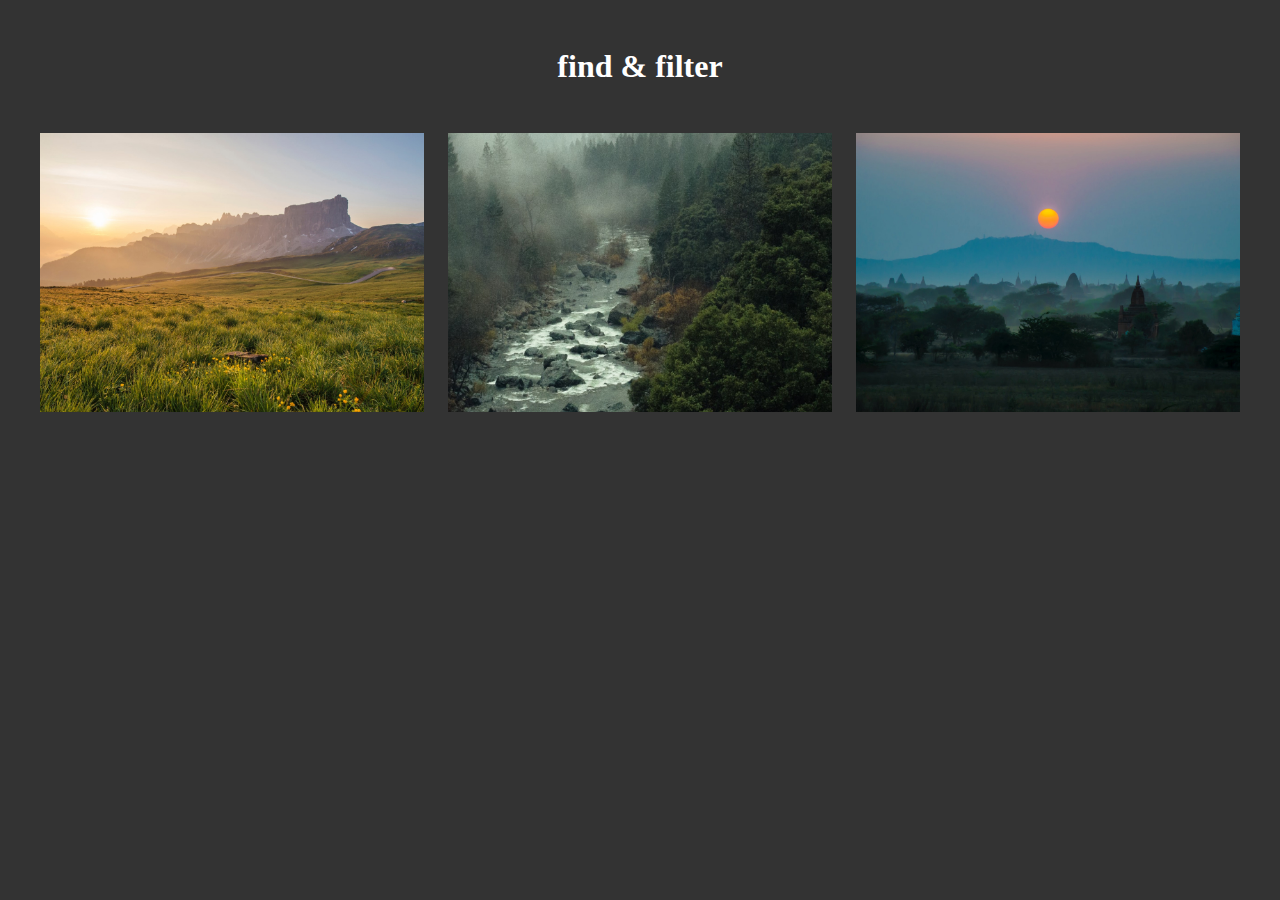
<file: 03_find_filter/index.html>
<!DOCTYPE html>
<html lang="en">
  <head>
    <meta charset="UTF-8" />
    <meta http-equiv="X-UA-Compatible" content="IE=edge" />
    <meta name="viewport" content="width=device-width, initial-scale=1.0" />
    <title>Document</title>
  </head>
  <body></body>
</html>
<!DOCTYPE html>
<html lang="en">
  <head>
    <meta charset="UTF-8" />
    <meta http-equiv="X-UA-Compatible" content="IE=edge" />
    <meta name="viewport" content="width=device-width, initial-scale=1.0" />
    <title>jQuery | find & filter</title>
    <link rel="stylesheet" href="./style.css" />
    <script src="../lib/jquery-3.6.0.js"></script>
  </head>
  <body>
    <div class="container">
      <h1>find & filter</h1>

      <ul class="cards">
        <li>
          <img src="../images/group_01.jpg" alt="" />
          <p>This title is 01</p>
        </li>
        <li>
          <img src="../images/group_02.jpg" alt="" />
          <p>This title is 02</p>
        </li>
        <li>
          <img src="../images/group_03.jpg" alt="" />
          <p>This title is 03</p>
        </li>
      </ul>
    </div>

    <script>
      var item = $('.cards li')
      var time = 300

      item
        .eq(0)
        .mouseenter(function () {
          $(this).find('p').stop().animate({ opacity: 1, bottom: 0 }, time)
          $(this).addClass('active')
        })
        .mouseleave(function () {
          $(this).find('p').stop().animate({ opacity: 0, bottom: -60 }, time)
          $(this).removeClass('active')
        })

      item
        .eq(1)
        .mouseenter(function () {
          $(this).find('p').stop().animate({ opacity: 1 }, time)
          $(this).addClass('active')
        })
        .mouseleave(function () {
          $(this).find('p').stop().animate({ opacity: 0 }, time)
          $(this).removeClass('active')
        })

      item
        .eq(2)
        .mouseenter(function () {
          $(this).find('p').stop().animate({ opacity: 1, left: 0 }, time)
          $(this).addClass('active')
        })
        .mouseleave(function () {
          $(this).find('p').stop().animate({ opacity: 0, left: '-100%' }, time)
          $(this).removeClass('active')
        })
    </script>
  </body>
</html>
</file>
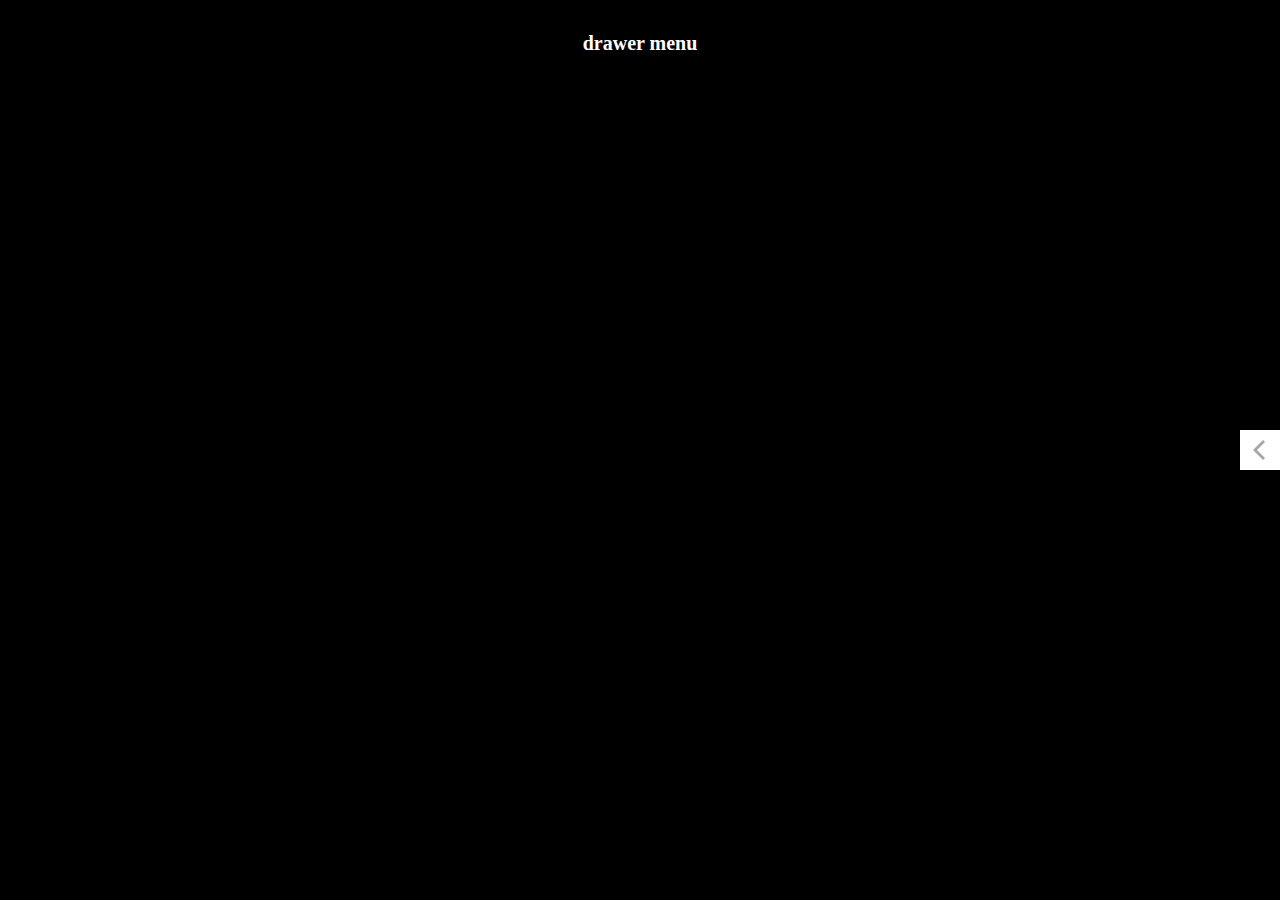
<file: 06_aside_menu/index.html>
<!DOCTYPE html>
<html lang="en">
<head>
    <meta charset="UTF-8">
    <meta http-equiv="X-UA-Compatible" content="IE=edge">
    <meta name="viewport" content="width=device-width, initial-scale=1.0">
    <title>jquery | drawer menu</title>
    <link rel="stylesheet" href="./style.css" />
    <script src="../lib/jquery-3.6.0.js"></script>
</head>
<body>
    <div class="container">
        <h1>drawer menu</h1>

        <div class="side">
            <div class="banner"></div>
            <ul>
                <li>Html</li>
                <li>Css</li>
                <li>Javascript</li>
                <li>Jquery</li>
                <li>GitHub</li>
            </ul>
            <div class="banner"></div>
            <div class="banner"></div>
            <div class="banner"></div>

            <div class="btn">
                <img src="../images/open.png" alt="">
            </div>
        </div>
    </div>
    
    <script>
        var btn = $('.btn')
        var side = $('.side')

        $('.btn').click(function(){
            //...
            $('.side').toggleClass('active')

            if($('.side').hasClass('active')) {
                //...
                $(this).find('img').attr('src', '../images/close.png')
            } else {
                $(this).find('img').attr('src', '../images/open.png')
                //...
            }
        })
    </script>

</body>
</html>
</file>
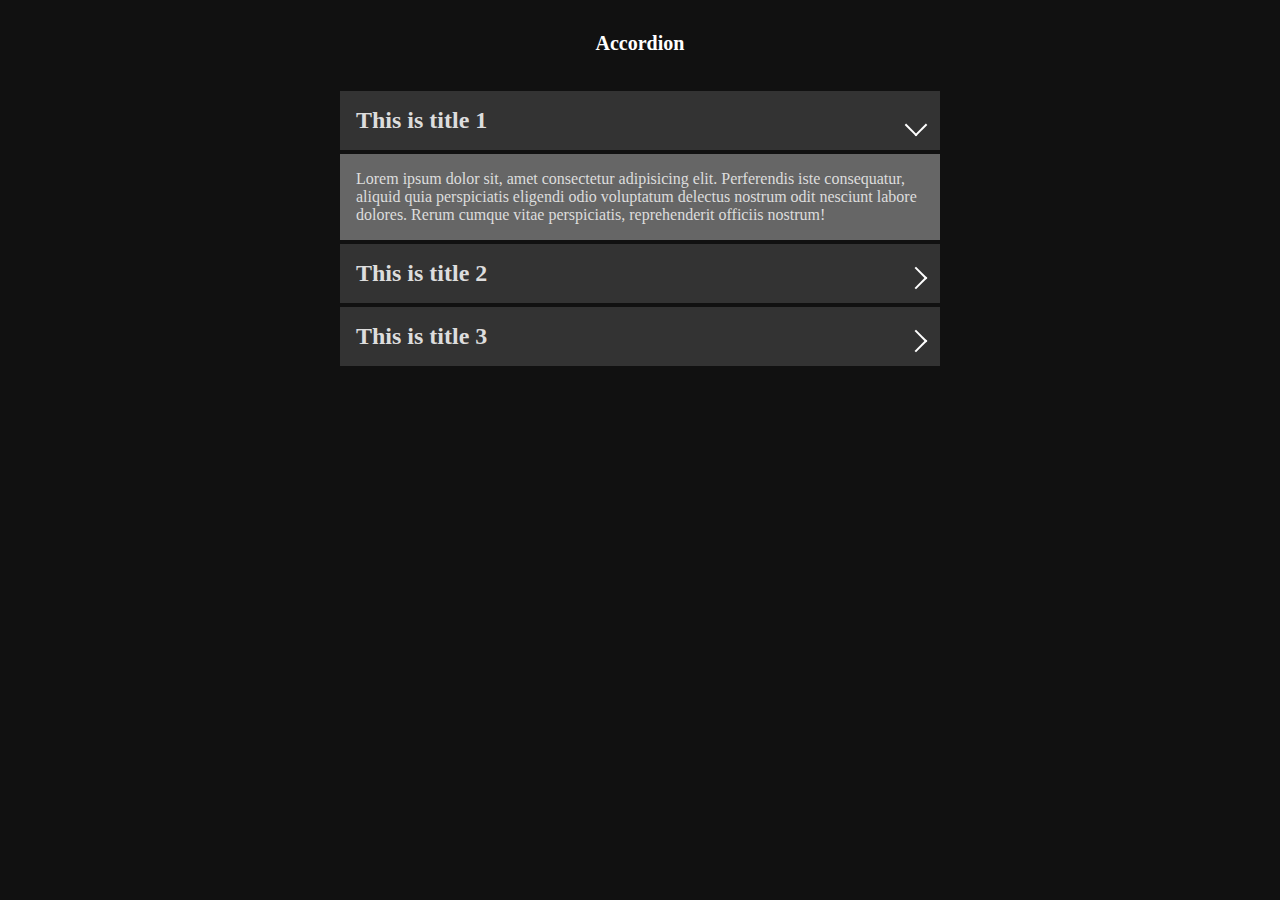
<file: 07_accordion/index.html>
<!DOCTYPE html>
<html lang="en">
<head>
    <meta charset="UTF-8">
    <meta http-equiv="X-UA-Compatible" content="IE=edge">
    <meta name="viewport" content="width=device-width, initial-scale=1.0">
    <title>jquery |accordion</title>
    <link rel="stylesheet" href="./style.css" />
    <script src="../lib/jquery-3.6.0.js"></script>
</head>
<body>
    <div class="cintainer">
        <h1>Accordion</h1>

        <div class="accordion">
            <h2>This is title 1</h2>
            <p class="content">
                Lorem ipsum dolor sit, amet consectetur adipisicing elit. Perferendis iste consequatur, aliquid quia perspiciatis eligendi odio voluptatum delectus nostrum odit nesciunt labore dolores. Rerum cumque vitae perspiciatis, reprehenderit officiis nostrum!
            </p>

            <h2>This is title 2</h2>
            <p class="content">
                Lorem ipsum dolor sit, amet consectetur adipisicing elit. Perferendis iste consequatur, aliquid quia perspiciatis eligendi odio voluptatum delectus nostrum odit nesciunt labore dolores. Rerum cumque vitae perspiciatis, reprehenderit officiis nostrum!
            </p>

            <h2>This is title 3</h2>
            <p class="content">
                Lorem ipsum dolor sit, amet consectetur adipisicing elit. Perferendis iste consequatur, aliquid quia perspiciatis eligendi odio voluptatum delectus nostrum odit nesciunt labore dolores. Rerum cumque vitae perspiciatis, reprehenderit officiis nostrum!
            </p>
        </div>
    </div>

    <script>
        // var title = $('.accordion h2')
        // var content = $('.content')

        // title.eq(0).addClass('active')
        // content.hide().eq(0).show()

        // title.click(function () {
        //     $(this).toggleClass('active')
        //     $(this).next().slideToggle()
        // })


        var title = $('.accordion h2')
        title.eq(0).addClass('active').next().slideDown()

        title.click(function(){
            var content = $(this).next()

            $(this).parent('.accordion').find('p').not(content).slideUp()
            content.slideToggle()

            if($(this).hasClass('active')) {
                $(this).removeClass('active')
            } else {
                $(this).parent('.accordion').find('h2').removeClass('active')
                $(this).addClass('active')
            }
        })
    </script>
</body>
</html>
</file>
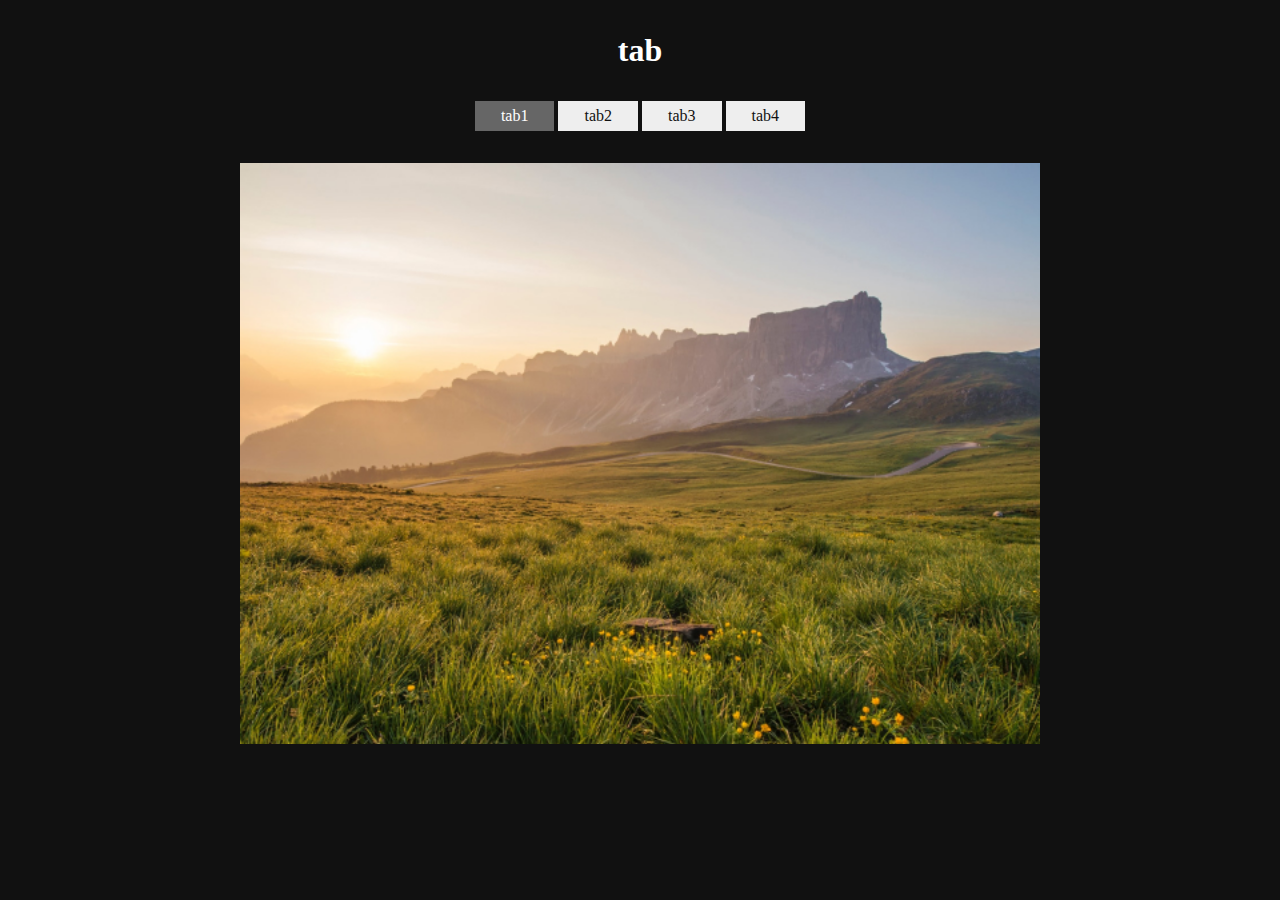
<file: 08_tab/index.html>
<!DOCTYPE html>
<html lang="en">
  <head>
    <meta charset="UTF-8" />
    <meta http-equiv="X-UA-Compatible" content="IE=edge" />
    <meta name="viewport" content="width=device-width, initial-scale=1.0" />
    <title>jquery | tab</title>
    <link rel="stylesheet" href="./style.css" />
    <!-- jq부터하고 js(순서) -->
    <script src="../lib/jquery-3.6.0.js"></script>
    <!-- <script src="./app.js"></script> -->
  </head>
  <body>
    <div class="container">
      <h1>tab</h1>

      <ul class="tab">
        <li><a href="#">tab1</a></li>
        <li><a href="#">tab2</a></li>
        <li><a href="#">tab3</a></li>
        <li><a href="#">tab4</a></li>
      </ul>

      <div class="content">
        <img src="../images/group_01.jpg" alt="" />
      </div>
      <div class="content">
        <img src="../images/group_02.jpg" alt="" />
      </div>
      <div class="content">
        <img src="../images/group_03.jpg" alt="" />
      </div>
      <div class="content">
        <img src="../images/group_04.jpg" alt="" />
      </div>
    </div>

   <script>
    var btns = $(".tab li")
    var content = $(".content")

    btns.eq(0).find("a").addClass("active")
    content.hide().eq(0).show()

    btns.click(function () {
      btns.find("a").removeClass("active")
      $(this).find("a").addClass("active")

      content.hide()

      var num = $(this).index()
      content.eq(num).fadeIn()
    })

    </script>
  </body>
</html>
</file>
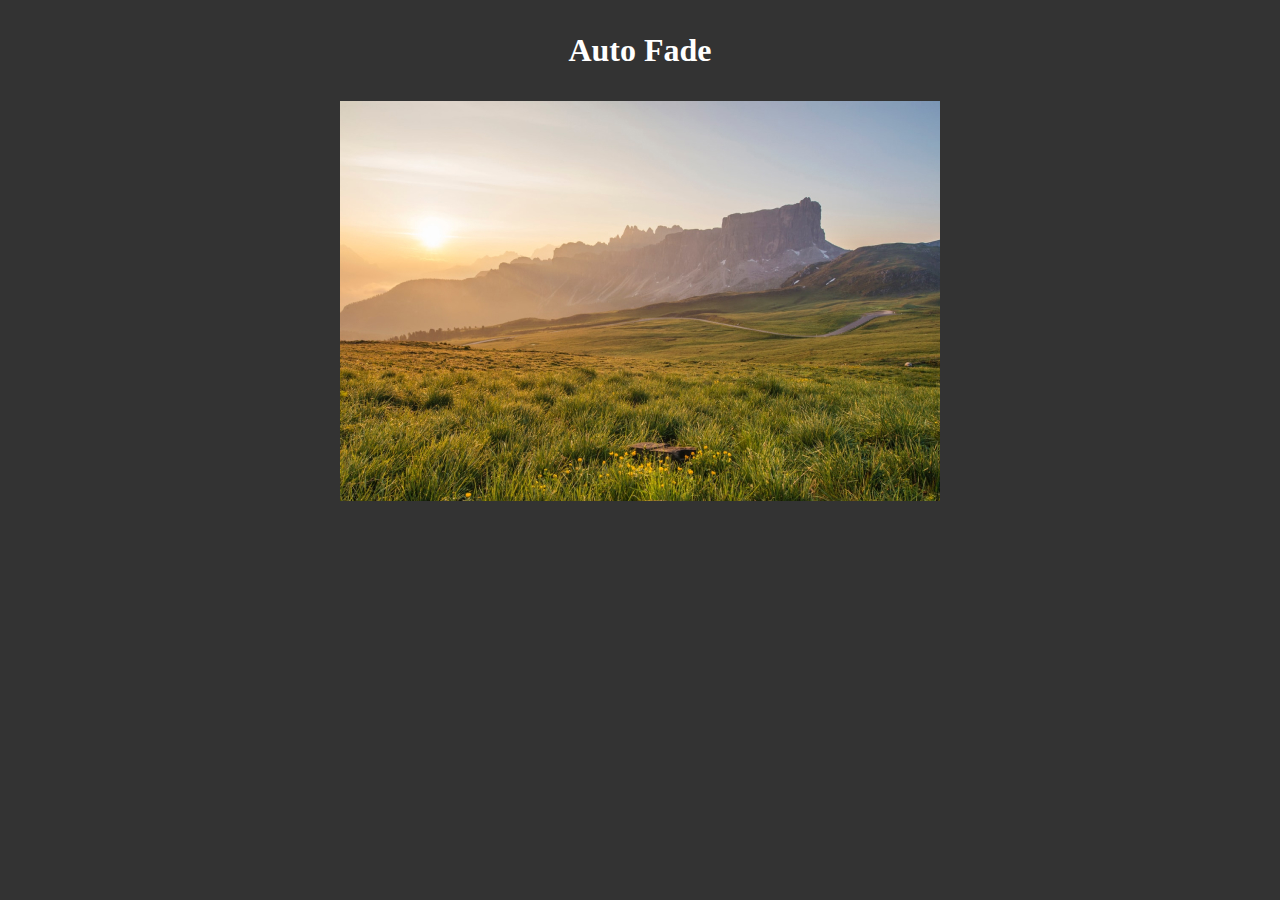
<file: 09_auto_fade/index.html>
<!DOCTYPE html>
<html lang="en">
<head>
    <meta charset="UTF-8">
    <meta http-equiv="X-UA-Compatible" content="IE=edge">
    <meta name="viewport" content="width=device-width, initial-scale=1.0">
    <title>jauery | auto fade</title>
    <link rel="stylesheet" href="./style.css" />
    <script src="../lib/jquery-3.6.0.js"></script>
</head>
<body>
    <div class="container">
        <h1 class="title">Auto Fade</h1>

        <div class="slider">
            <ul class="slides">
                <li class="slide"><img src="../images/group_01.jpg" alt="01"></li>
                <li class="slide"><img src="../images/group_02.jpg" alt="02"></li>
                <li class="slide"><img src="../images/group_03.jpg" alt="03"></li>
                <li class="slide"><img src="../images/group_04.jpg" alt="04"></li>
            </ul>
        </div>
    </div>

    <script>

        var slides = $(".slide")
        var currentIndex = 0
        var interval = 3000
        var timer

        $(slides[currentIndex]).fadeIn()

        function fadeStart() {
            timer = setInterval(function() {
                var nextIndex = (currentIndex + 1) % slides.length

                $(slides[currentIndex]).fadeOut()
                $(slides[nextIndex]).fadeIn()
                currentIndex = nextIndex
            }, interval)
        }

        function fadeStop() {
            clearInterval(timer)
        }

        slides.on("mouseover", fadeStop).on("mouseleave", fadeStart)

        fadeStart()



        // var interval = 500
        // var timer
        // var title = $(".title")

        // function sayHello() {
        //     console.log("안녕")
        // }

        // timer = setInterval(sayHello, interval)

        // title.click(function() {
        //     clearInterval(timer)
        // })


    </script>
</body>
</html>
</file>
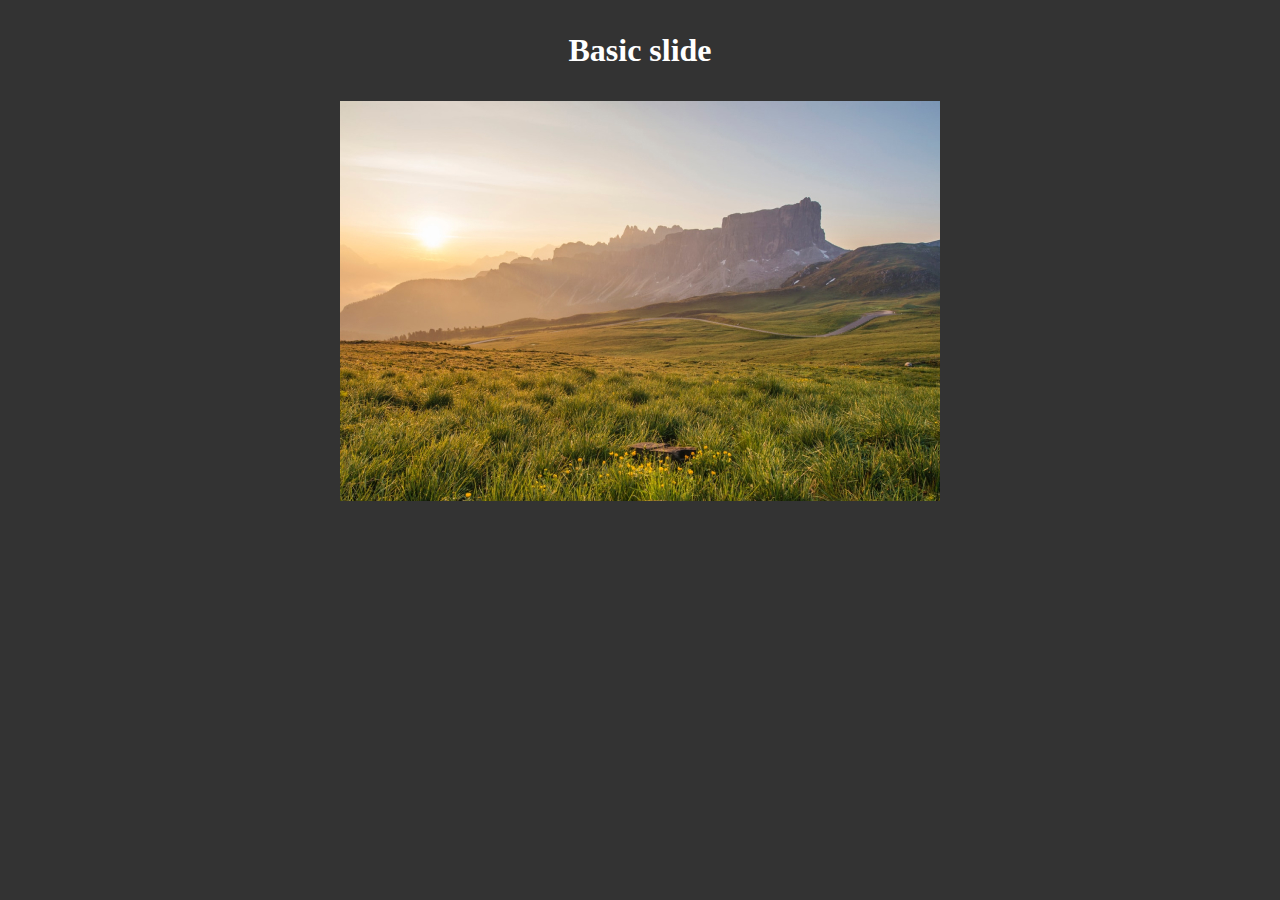
<file: 10_basic_slide/index.html>
<!DOCTYPE html>
<html lang="en">
  <head>
    <meta charset="UTF-8" />
    <meta http-equiv="X-UA-Compatible" content="IE=edge" />
    <meta name="viewport" content="width=device-width, initial-scale=1.0" />
    <title>jauery | basic slide</title>
    <link rel="stylesheet" href="./style.css" />
    <script src="../lib/jquery-3.6.0.js"></script>
  </head>
  <body>
    <div class="container">
      <h1 class="title">Basic slide</h1>

      <div class="slider">
        <ul class="slides">
          <li class="slide"><img src="../images/group_01.jpg" alt="01" /></li>
          <li class="slide"><img src="../images/group_02.jpg" alt="02" /></li>
          <li class="slide"><img src="../images/group_03.jpg" alt="03" /></li>
          <li class="slide"><img src="../images/group_04.jpg" alt="04" /></li>
        </ul>
      </div>
    </div>

    <script>
      var slider = $('.slider')
      var slideContainer = slider.find('.slides')
      var slides = slideContainer.find('.slide')
      var interval = 3000
      var speed = 1000
      var width = 600
      var currentSlide = 1
      var timer

      slides.each(function (index) {
        $(slides[index]).css('left', index * width + 'px')
      })

      function slideStart() {
        timer = setInterval(function () {
          slideContainer.animate(
            { marginLeft: '-=' + width + 'px' },
            speed,
            function () {
              currentSlide++
              if (currentSlide === slides.length) {
                currentSlide = 1
                slideContainer.css('marginLeft', 0)
              }
            }
          )
        }, interval)
      }

      function slideStop() {
        clearInterval(timer)
      }

      slides.on('mouseover', slideStop).on('mouseleave', slideStart)

      slideStart()
    </script>
  </body>
</html>
</file>
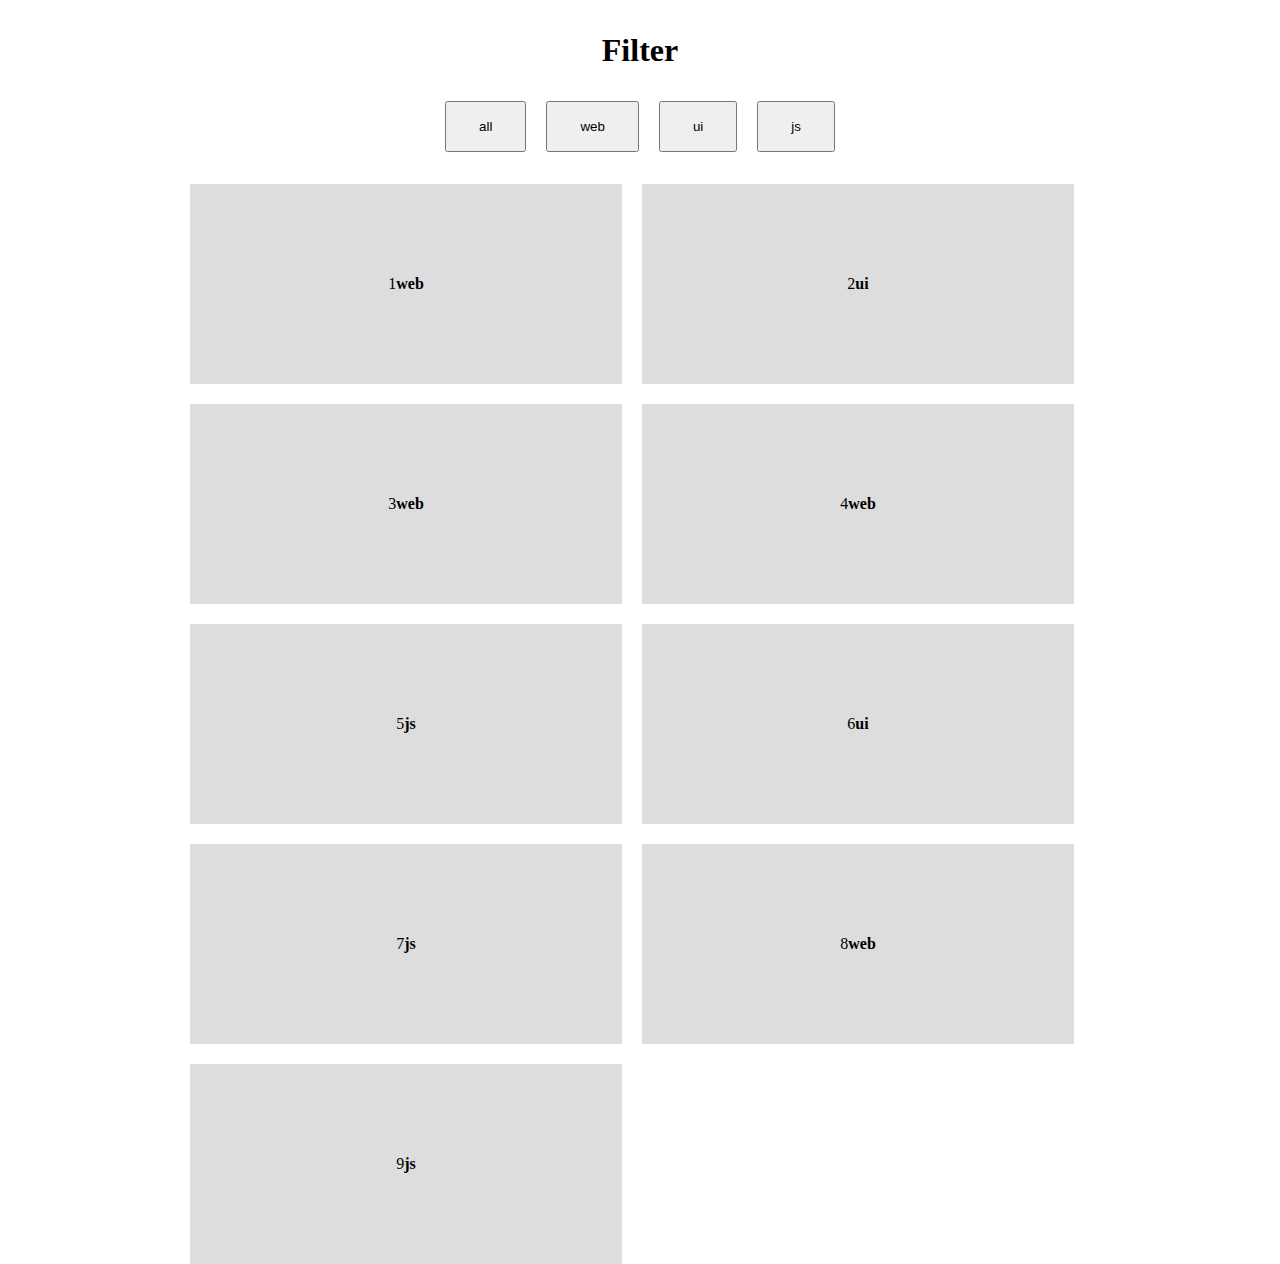
<file: 13_Filter/index.html>
<!DOCTYPE html>
<html lang="en">
  <head>
    <meta charset="UTF-8" />
    <meta http-equiv="X-UA-Compatible" content="IE=edge" />
    <meta name="viewport" content="width=device-width, initial-scale=1.0" />
    <title>jquery | filter</title>
    <link rel="stylesheet" href="./style.css" />
    <script src="../lib/jquery-3.6.0.js"></script>
  </head>
  <body>
    <div class="container">
      <h1>Filter</h1>

      <div class="btns">
        <button data-id="all">all</button>
        <button data-id="web">web</button>
        <button data-id="ui">ui</button>
        <button data-id="js">js</button>
      </div>

      <ul class="list">
        <li data-item="wab">1 <b>web</b></li>
        <li data-item="ui">2 <b>ui</b></li>
        <li data-item="wab">3 <b>web</b></li>
        <li data-item="wab">4 <b>web</b></li>
        <li data-item="js">5 <b>js</b></li>
        <li data-item="ui">6 <b>ui</b></li>
        <li data-item="js">7 <b>js</b></li>
        <li data-item="wab">8 <b>web</b></li>
        <li data-item="js">9 <b>js</b></li>
      </ul>
    </div>

    <script>
      var btns = $('.btns button')
      var item = $('.list li')

      btns.on('click', function (e) {
        var category = e.target.dataset.id

        if (category === 'all') {
          item.show()
        } else {
          item.hide().filter(`[data-item = ${category}]`).fadeIn()
        }
      })
    </script>
  </body>
</html>
</file>
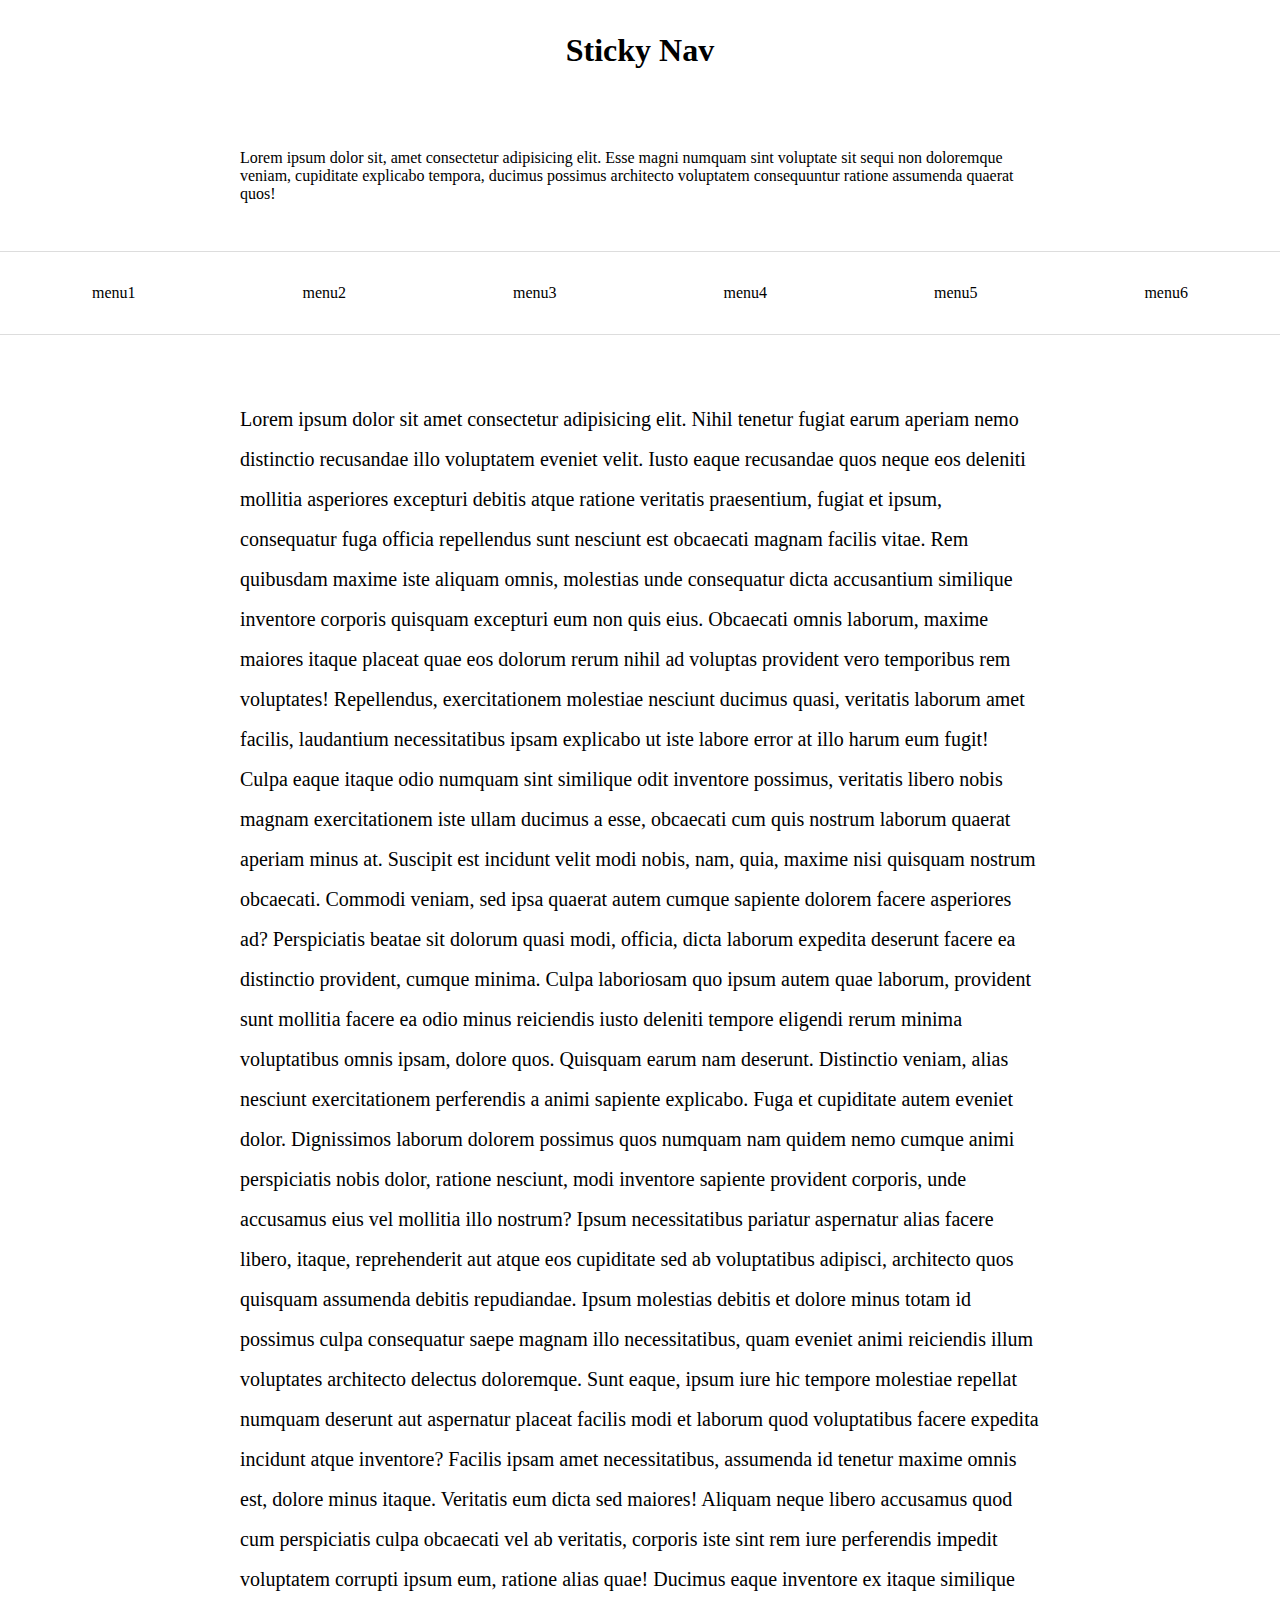
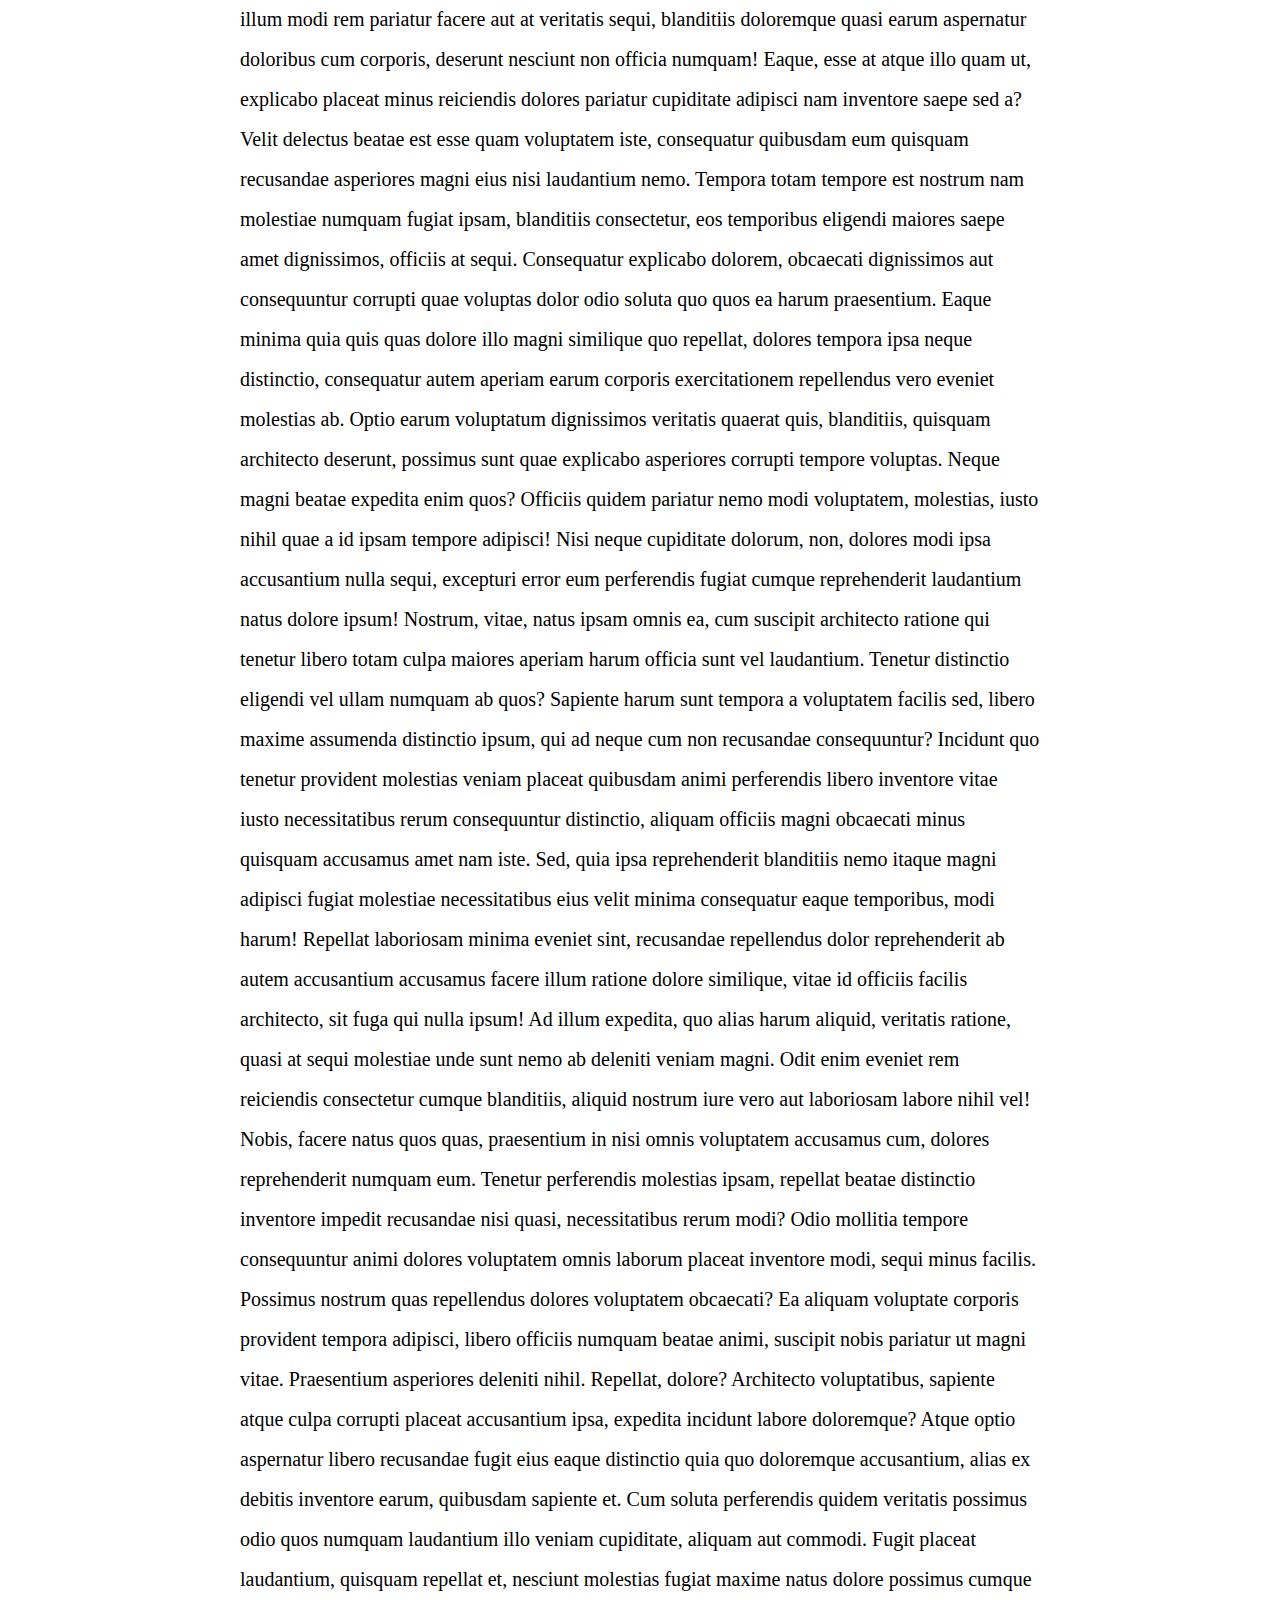
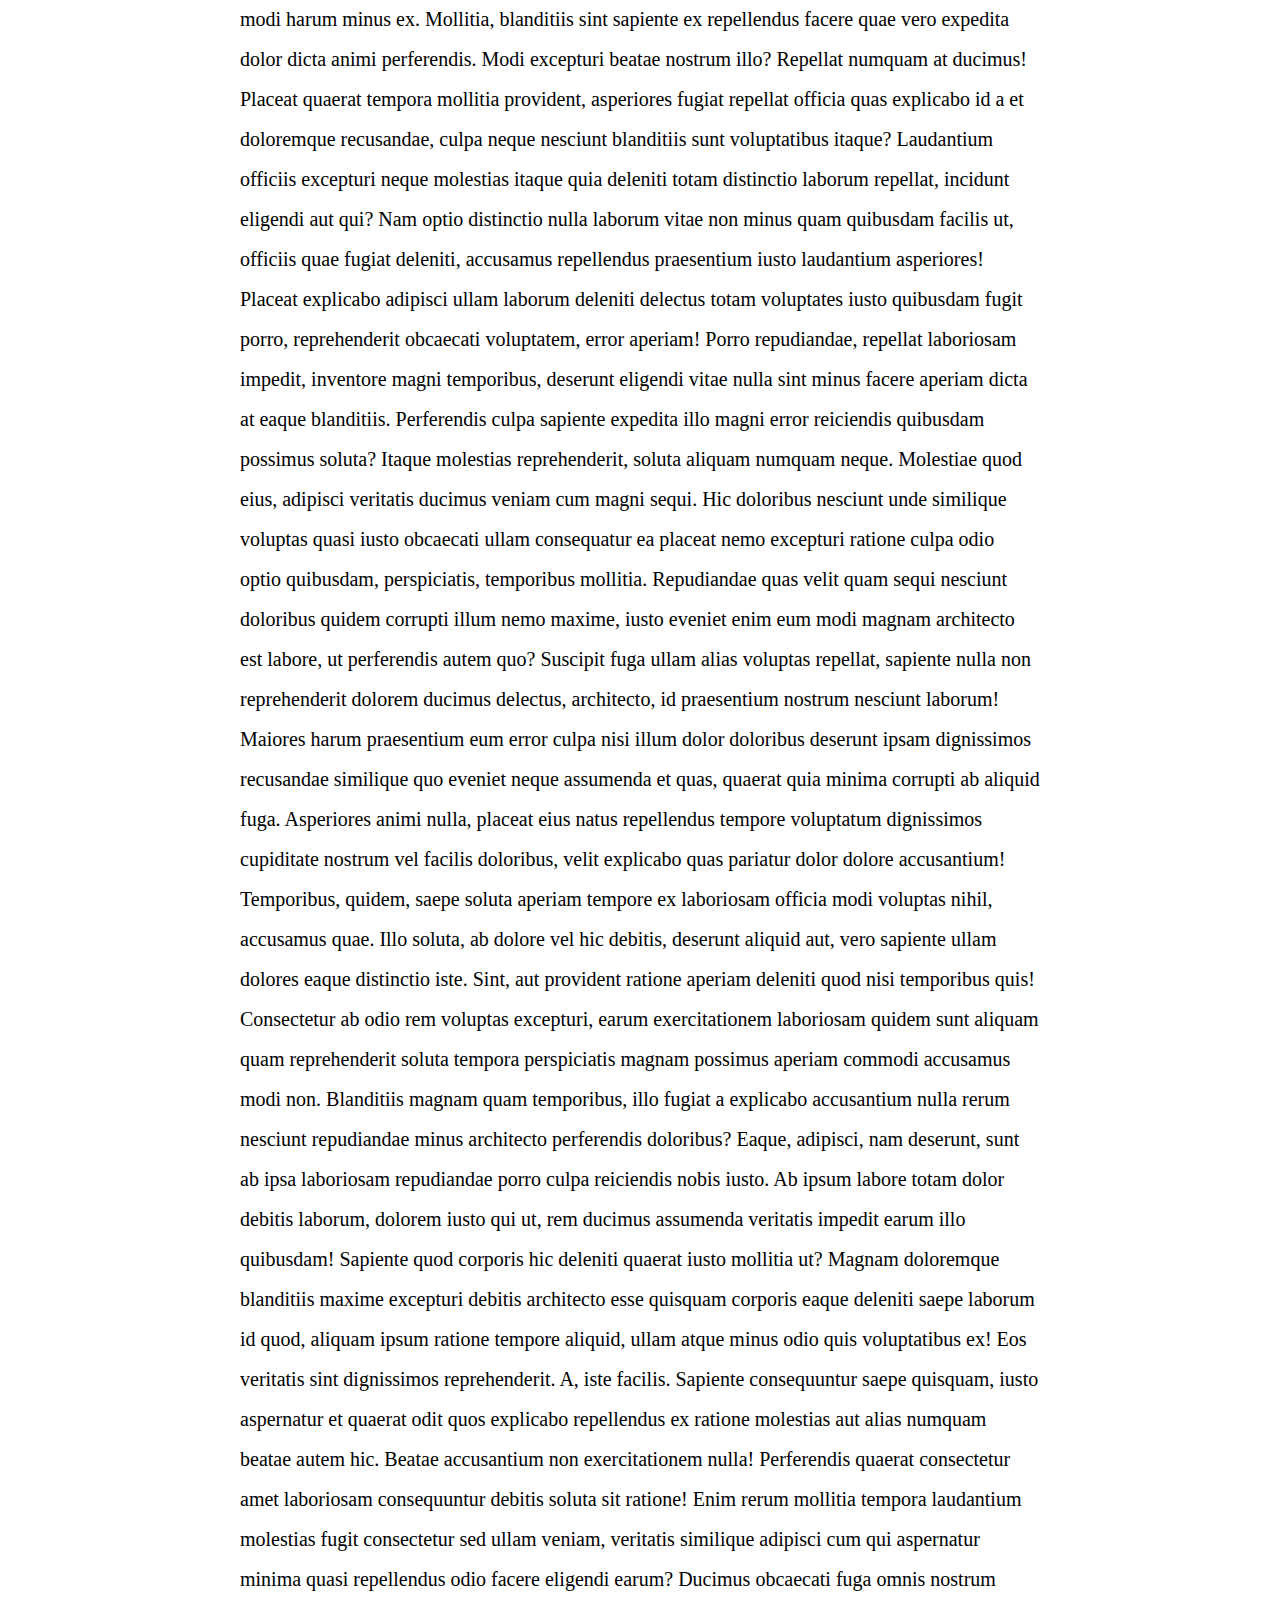
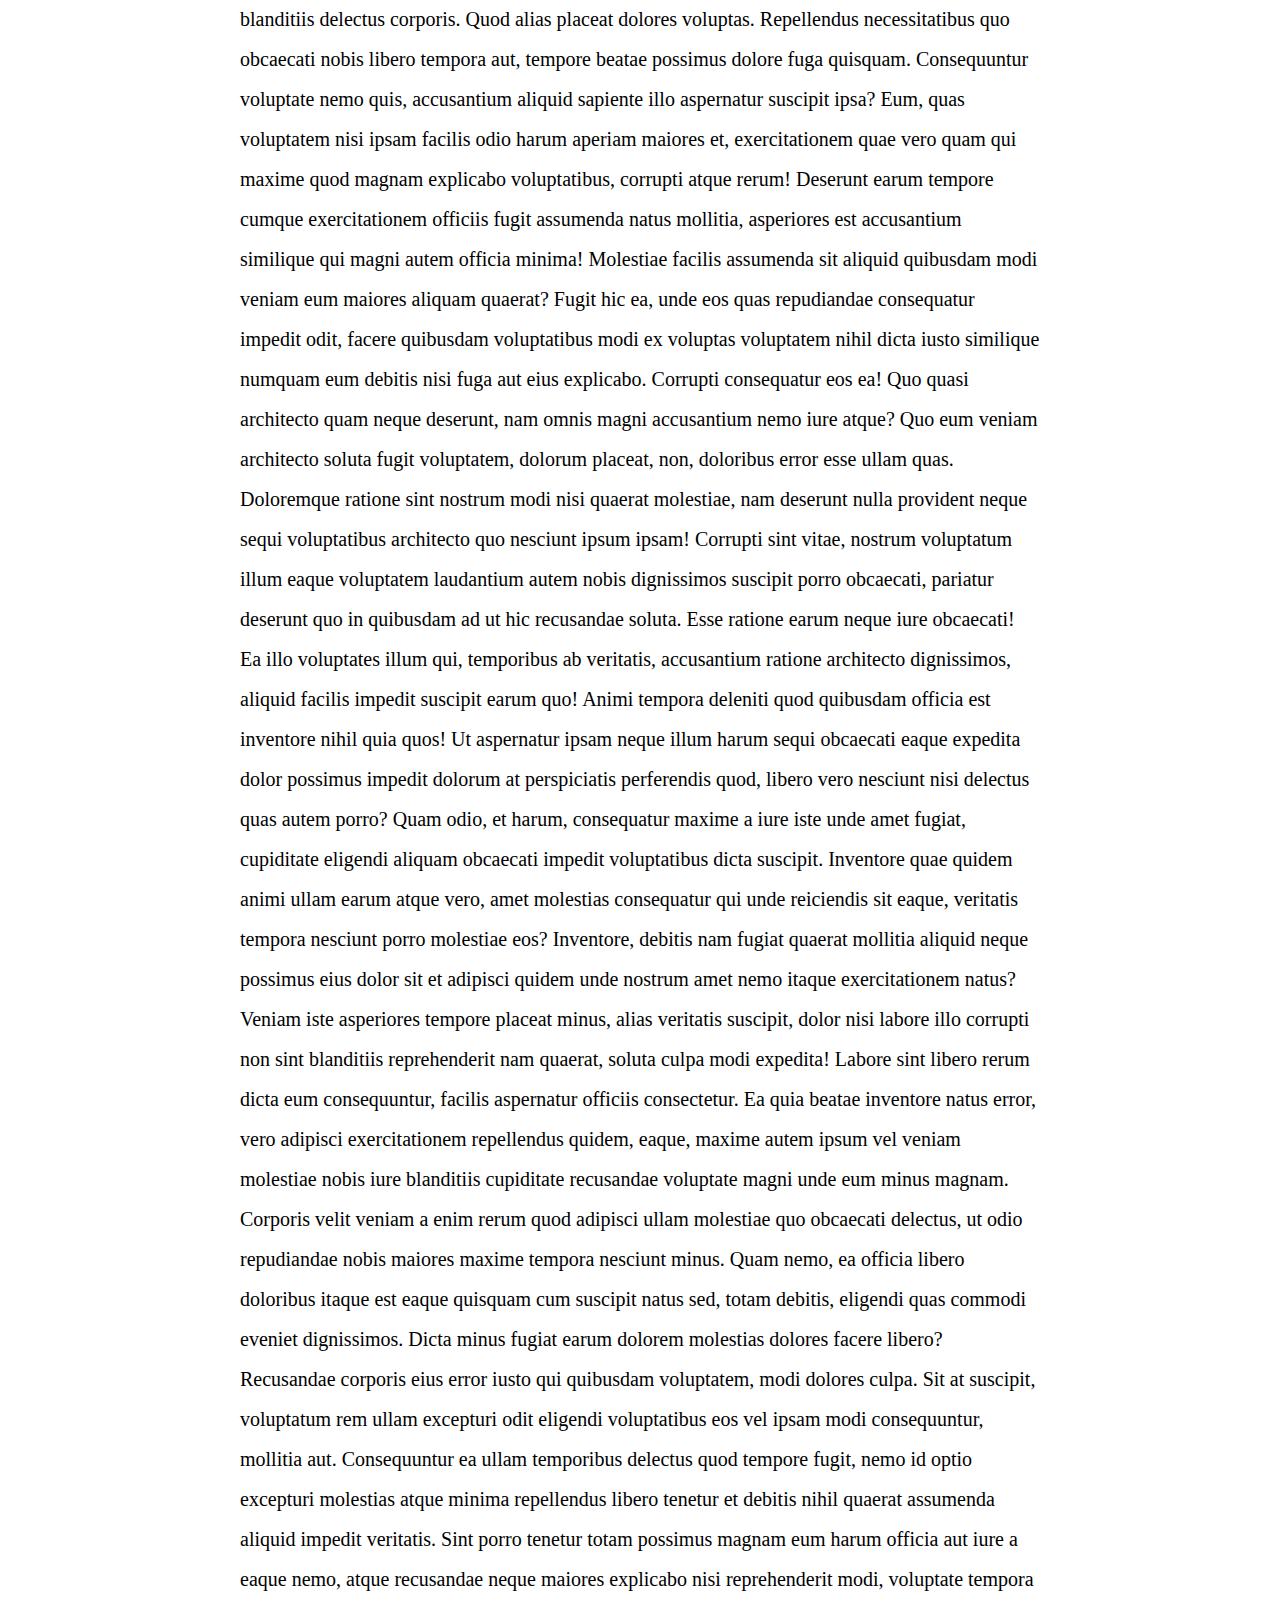
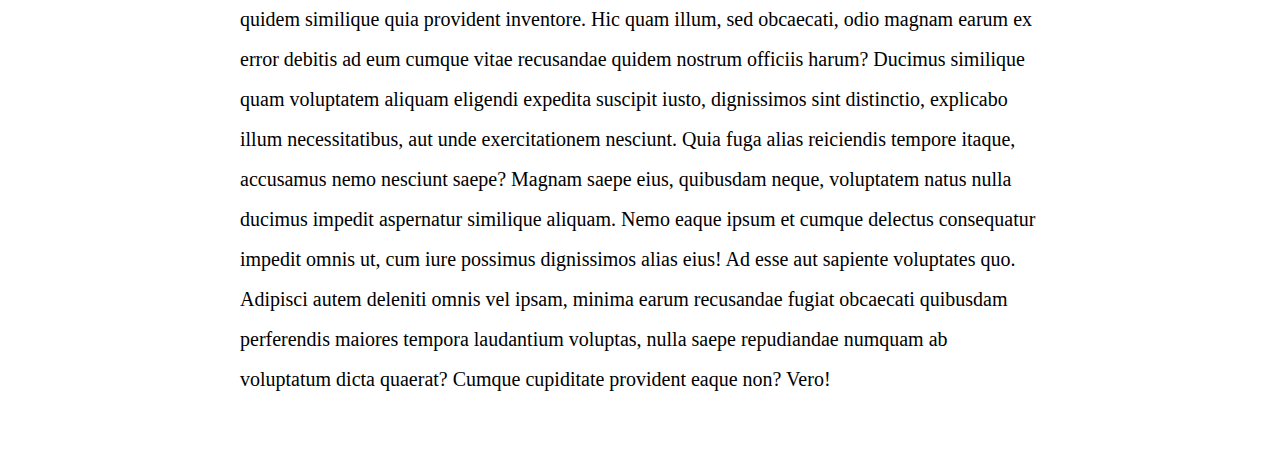
<file: 14_nav_sticky/index.html>
<!DOCTYPE html>
<html lang="en">
  <head>
    <meta charset="UTF-8" />
    <meta http-equiv="X-UA-Compatible" content="IE=edge" />
    <meta name="viewport" content="width=device-width, initial-scale=1.0" />
    <title>jquery | sticky nav</title>
    <link rel="stylesheet" href="./style.css" />
    <script src="../lib/jquery-3.6.0.js"></script>
  </head>
  <body>
    <div class="container">
      <header>
        <h1>Sticky Nav</h1>
        <p>
          Lorem ipsum dolor sit, amet consectetur adipisicing elit. Esse magni
          numquam sint voluptate sit sequi non doloremque veniam, cupiditate
          explicabo tempora, ducimus possimus architecto voluptatem consequuntur
          ratione assumenda quaerat quos!
        </p>
        <nav id="nav">
          <ul class="gnb">
            <li><a href="#">menu1</a></li>
            <li><a href="#">menu2</a></li>
            <li><a href="#">menu3</a></li>
            <li><a href="#">menu4</a></li>
            <li><a href="#">menu5</a></li>
            <li><a href="#">menu6</a></li>
          </ul>
        </nav>
      </header>

      <main>
        <div>
          Lorem ipsum dolor sit amet consectetur adipisicing elit. Nihil tenetur
          fugiat earum aperiam nemo distinctio recusandae illo voluptatem
          eveniet velit. Iusto eaque recusandae quos neque eos deleniti mollitia
          asperiores excepturi debitis atque ratione veritatis praesentium,
          fugiat et ipsum, consequatur fuga officia repellendus sunt nesciunt
          est obcaecati magnam facilis vitae. Rem quibusdam maxime iste aliquam
          omnis, molestias unde consequatur dicta accusantium similique
          inventore corporis quisquam excepturi eum non quis eius. Obcaecati
          omnis laborum, maxime maiores itaque placeat quae eos dolorum rerum
          nihil ad voluptas provident vero temporibus rem voluptates!
          Repellendus, exercitationem molestiae nesciunt ducimus quasi,
          veritatis laborum amet facilis, laudantium necessitatibus ipsam
          explicabo ut iste labore error at illo harum eum fugit! Culpa eaque
          itaque odio numquam sint similique odit inventore possimus, veritatis
          libero nobis magnam exercitationem iste ullam ducimus a esse,
          obcaecati cum quis nostrum laborum quaerat aperiam minus at. Suscipit
          est incidunt velit modi nobis, nam, quia, maxime nisi quisquam nostrum
          obcaecati. Commodi veniam, sed ipsa quaerat autem cumque sapiente
          dolorem facere asperiores ad? Perspiciatis beatae sit dolorum quasi
          modi, officia, dicta laborum expedita deserunt facere ea distinctio
          provident, cumque minima. Culpa laboriosam quo ipsum autem quae
          laborum, provident sunt mollitia facere ea odio minus reiciendis iusto
          deleniti tempore eligendi rerum minima voluptatibus omnis ipsam,
          dolore quos. Quisquam earum nam deserunt. Distinctio veniam, alias
          nesciunt exercitationem perferendis a animi sapiente explicabo. Fuga
          et cupiditate autem eveniet dolor. Dignissimos laborum dolorem
          possimus quos numquam nam quidem nemo cumque animi perspiciatis nobis
          dolor, ratione nesciunt, modi inventore sapiente provident corporis,
          unde accusamus eius vel mollitia illo nostrum? Ipsum necessitatibus
          pariatur aspernatur alias facere libero, itaque, reprehenderit aut
          atque eos cupiditate sed ab voluptatibus adipisci, architecto quos
          quisquam assumenda debitis repudiandae. Ipsum molestias debitis et
          dolore minus totam id possimus culpa consequatur saepe magnam illo
          necessitatibus, quam eveniet animi reiciendis illum voluptates
          architecto delectus doloremque. Sunt eaque, ipsum iure hic tempore
          molestiae repellat numquam deserunt aut aspernatur placeat facilis
          modi et laborum quod voluptatibus facere expedita incidunt atque
          inventore? Facilis ipsam amet necessitatibus, assumenda id tenetur
          maxime omnis est, dolore minus itaque. Veritatis eum dicta sed
          maiores! Aliquam neque libero accusamus quod cum perspiciatis culpa
          obcaecati vel ab veritatis, corporis iste sint rem iure perferendis
          impedit voluptatem corrupti ipsum eum, ratione alias quae! Ducimus
          eaque inventore ex itaque similique illum modi rem pariatur facere aut
          at veritatis sequi, blanditiis doloremque quasi earum aspernatur
          doloribus cum corporis, deserunt nesciunt non officia numquam! Eaque,
          esse at atque illo quam ut, explicabo placeat minus reiciendis dolores
          pariatur cupiditate adipisci nam inventore saepe sed a? Velit delectus
          beatae est esse quam voluptatem iste, consequatur quibusdam eum
          quisquam recusandae asperiores magni eius nisi laudantium nemo.
          Tempora totam tempore est nostrum nam molestiae numquam fugiat ipsam,
          blanditiis consectetur, eos temporibus eligendi maiores saepe amet
          dignissimos, officiis at sequi. Consequatur explicabo dolorem,
          obcaecati dignissimos aut consequuntur corrupti quae voluptas dolor
          odio soluta quo quos ea harum praesentium. Eaque minima quia quis quas
          dolore illo magni similique quo repellat, dolores tempora ipsa neque
          distinctio, consequatur autem aperiam earum corporis exercitationem
          repellendus vero eveniet molestias ab. Optio earum voluptatum
          dignissimos veritatis quaerat quis, blanditiis, quisquam architecto
          deserunt, possimus sunt quae explicabo asperiores corrupti tempore
          voluptas. Neque magni beatae expedita enim quos? Officiis quidem
          pariatur nemo modi voluptatem, molestias, iusto nihil quae a id ipsam
          tempore adipisci! Nisi neque cupiditate dolorum, non, dolores modi
          ipsa accusantium nulla sequi, excepturi error eum perferendis fugiat
          cumque reprehenderit laudantium natus dolore ipsum! Nostrum, vitae,
          natus ipsam omnis ea, cum suscipit architecto ratione qui tenetur
          libero totam culpa maiores aperiam harum officia sunt vel laudantium.
          Tenetur distinctio eligendi vel ullam numquam ab quos? Sapiente harum
          sunt tempora a voluptatem facilis sed, libero maxime assumenda
          distinctio ipsum, qui ad neque cum non recusandae consequuntur?
          Incidunt quo tenetur provident molestias veniam placeat quibusdam
          animi perferendis libero inventore vitae iusto necessitatibus rerum
          consequuntur distinctio, aliquam officiis magni obcaecati minus
          quisquam accusamus amet nam iste. Sed, quia ipsa reprehenderit
          blanditiis nemo itaque magni adipisci fugiat molestiae necessitatibus
          eius velit minima consequatur eaque temporibus, modi harum! Repellat
          laboriosam minima eveniet sint, recusandae repellendus dolor
          reprehenderit ab autem accusantium accusamus facere illum ratione
          dolore similique, vitae id officiis facilis architecto, sit fuga qui
          nulla ipsum! Ad illum expedita, quo alias harum aliquid, veritatis
          ratione, quasi at sequi molestiae unde sunt nemo ab deleniti veniam
          magni. Odit enim eveniet rem reiciendis consectetur cumque blanditiis,
          aliquid nostrum iure vero aut laboriosam labore nihil vel! Nobis,
          facere natus quos quas, praesentium in nisi omnis voluptatem accusamus
          cum, dolores reprehenderit numquam eum. Tenetur perferendis molestias
          ipsam, repellat beatae distinctio inventore impedit recusandae nisi
          quasi, necessitatibus rerum modi? Odio mollitia tempore consequuntur
          animi dolores voluptatem omnis laborum placeat inventore modi, sequi
          minus facilis. Possimus nostrum quas repellendus dolores voluptatem
          obcaecati? Ea aliquam voluptate corporis provident tempora adipisci,
          libero officiis numquam beatae animi, suscipit nobis pariatur ut magni
          vitae. Praesentium asperiores deleniti nihil. Repellat, dolore?
          Architecto voluptatibus, sapiente atque culpa corrupti placeat
          accusantium ipsa, expedita incidunt labore doloremque? Atque optio
          aspernatur libero recusandae fugit eius eaque distinctio quia quo
          doloremque accusantium, alias ex debitis inventore earum, quibusdam
          sapiente et. Cum soluta perferendis quidem veritatis possimus odio
          quos numquam laudantium illo veniam cupiditate, aliquam aut commodi.
          Fugit placeat laudantium, quisquam repellat et, nesciunt molestias
          fugiat maxime natus dolore possimus cumque modi harum minus ex.
          Mollitia, blanditiis sint sapiente ex repellendus facere quae vero
          expedita dolor dicta animi perferendis. Modi excepturi beatae nostrum
          illo? Repellat numquam at ducimus! Placeat quaerat tempora mollitia
          provident, asperiores fugiat repellat officia quas explicabo id a et
          doloremque recusandae, culpa neque nesciunt blanditiis sunt
          voluptatibus itaque? Laudantium officiis excepturi neque molestias
          itaque quia deleniti totam distinctio laborum repellat, incidunt
          eligendi aut qui? Nam optio distinctio nulla laborum vitae non minus
          quam quibusdam facilis ut, officiis quae fugiat deleniti, accusamus
          repellendus praesentium iusto laudantium asperiores! Placeat explicabo
          adipisci ullam laborum deleniti delectus totam voluptates iusto
          quibusdam fugit porro, reprehenderit obcaecati voluptatem, error
          aperiam! Porro repudiandae, repellat laboriosam impedit, inventore
          magni temporibus, deserunt eligendi vitae nulla sint minus facere
          aperiam dicta at eaque blanditiis. Perferendis culpa sapiente expedita
          illo magni error reiciendis quibusdam possimus soluta? Itaque
          molestias reprehenderit, soluta aliquam numquam neque. Molestiae quod
          eius, adipisci veritatis ducimus veniam cum magni sequi. Hic doloribus
          nesciunt unde similique voluptas quasi iusto obcaecati ullam
          consequatur ea placeat nemo excepturi ratione culpa odio optio
          quibusdam, perspiciatis, temporibus mollitia. Repudiandae quas velit
          quam sequi nesciunt doloribus quidem corrupti illum nemo maxime, iusto
          eveniet enim eum modi magnam architecto est labore, ut perferendis
          autem quo? Suscipit fuga ullam alias voluptas repellat, sapiente nulla
          non reprehenderit dolorem ducimus delectus, architecto, id praesentium
          nostrum nesciunt laborum! Maiores harum praesentium eum error culpa
          nisi illum dolor doloribus deserunt ipsam dignissimos recusandae
          similique quo eveniet neque assumenda et quas, quaerat quia minima
          corrupti ab aliquid fuga. Asperiores animi nulla, placeat eius natus
          repellendus tempore voluptatum dignissimos cupiditate nostrum vel
          facilis doloribus, velit explicabo quas pariatur dolor dolore
          accusantium! Temporibus, quidem, saepe soluta aperiam tempore ex
          laboriosam officia modi voluptas nihil, accusamus quae. Illo soluta,
          ab dolore vel hic debitis, deserunt aliquid aut, vero sapiente ullam
          dolores eaque distinctio iste. Sint, aut provident ratione aperiam
          deleniti quod nisi temporibus quis! Consectetur ab odio rem voluptas
          excepturi, earum exercitationem laboriosam quidem sunt aliquam quam
          reprehenderit soluta tempora perspiciatis magnam possimus aperiam
          commodi accusamus modi non. Blanditiis magnam quam temporibus, illo
          fugiat a explicabo accusantium nulla rerum nesciunt repudiandae minus
          architecto perferendis doloribus? Eaque, adipisci, nam deserunt, sunt
          ab ipsa laboriosam repudiandae porro culpa reiciendis nobis iusto. Ab
          ipsum labore totam dolor debitis laborum, dolorem iusto qui ut, rem
          ducimus assumenda veritatis impedit earum illo quibusdam! Sapiente
          quod corporis hic deleniti quaerat iusto mollitia ut? Magnam
          doloremque blanditiis maxime excepturi debitis architecto esse
          quisquam corporis eaque deleniti saepe laborum id quod, aliquam ipsum
          ratione tempore aliquid, ullam atque minus odio quis voluptatibus ex!
          Eos veritatis sint dignissimos reprehenderit. A, iste facilis.
          Sapiente consequuntur saepe quisquam, iusto aspernatur et quaerat odit
          quos explicabo repellendus ex ratione molestias aut alias numquam
          beatae autem hic. Beatae accusantium non exercitationem nulla!
          Perferendis quaerat consectetur amet laboriosam consequuntur debitis
          soluta sit ratione! Enim rerum mollitia tempora laudantium molestias
          fugit consectetur sed ullam veniam, veritatis similique adipisci cum
          qui aspernatur minima quasi repellendus odio facere eligendi earum?
          Ducimus obcaecati fuga omnis nostrum blanditiis delectus corporis.
          Quod alias placeat dolores voluptas. Repellendus necessitatibus quo
          obcaecati nobis libero tempora aut, tempore beatae possimus dolore
          fuga quisquam. Consequuntur voluptate nemo quis, accusantium aliquid
          sapiente illo aspernatur suscipit ipsa? Eum, quas voluptatem nisi
          ipsam facilis odio harum aperiam maiores et, exercitationem quae vero
          quam qui maxime quod magnam explicabo voluptatibus, corrupti atque
          rerum! Deserunt earum tempore cumque exercitationem officiis fugit
          assumenda natus mollitia, asperiores est accusantium similique qui
          magni autem officia minima! Molestiae facilis assumenda sit aliquid
          quibusdam modi veniam eum maiores aliquam quaerat? Fugit hic ea, unde
          eos quas repudiandae consequatur impedit odit, facere quibusdam
          voluptatibus modi ex voluptas voluptatem nihil dicta iusto similique
          numquam eum debitis nisi fuga aut eius explicabo. Corrupti consequatur
          eos ea! Quo quasi architecto quam neque deserunt, nam omnis magni
          accusantium nemo iure atque? Quo eum veniam architecto soluta fugit
          voluptatem, dolorum placeat, non, doloribus error esse ullam quas.
          Doloremque ratione sint nostrum modi nisi quaerat molestiae, nam
          deserunt nulla provident neque sequi voluptatibus architecto quo
          nesciunt ipsum ipsam! Corrupti sint vitae, nostrum voluptatum illum
          eaque voluptatem laudantium autem nobis dignissimos suscipit porro
          obcaecati, pariatur deserunt quo in quibusdam ad ut hic recusandae
          soluta. Esse ratione earum neque iure obcaecati! Ea illo voluptates
          illum qui, temporibus ab veritatis, accusantium ratione architecto
          dignissimos, aliquid facilis impedit suscipit earum quo! Animi tempora
          deleniti quod quibusdam officia est inventore nihil quia quos! Ut
          aspernatur ipsam neque illum harum sequi obcaecati eaque expedita
          dolor possimus impedit dolorum at perspiciatis perferendis quod,
          libero vero nesciunt nisi delectus quas autem porro? Quam odio, et
          harum, consequatur maxime a iure iste unde amet fugiat, cupiditate
          eligendi aliquam obcaecati impedit voluptatibus dicta suscipit.
          Inventore quae quidem animi ullam earum atque vero, amet molestias
          consequatur qui unde reiciendis sit eaque, veritatis tempora nesciunt
          porro molestiae eos? Inventore, debitis nam fugiat quaerat mollitia
          aliquid neque possimus eius dolor sit et adipisci quidem unde nostrum
          amet nemo itaque exercitationem natus? Veniam iste asperiores tempore
          placeat minus, alias veritatis suscipit, dolor nisi labore illo
          corrupti non sint blanditiis reprehenderit nam quaerat, soluta culpa
          modi expedita! Labore sint libero rerum dicta eum consequuntur,
          facilis aspernatur officiis consectetur. Ea quia beatae inventore
          natus error, vero adipisci exercitationem repellendus quidem, eaque,
          maxime autem ipsum vel veniam molestiae nobis iure blanditiis
          cupiditate recusandae voluptate magni unde eum minus magnam. Corporis
          velit veniam a enim rerum quod adipisci ullam molestiae quo obcaecati
          delectus, ut odio repudiandae nobis maiores maxime tempora nesciunt
          minus. Quam nemo, ea officia libero doloribus itaque est eaque
          quisquam cum suscipit natus sed, totam debitis, eligendi quas commodi
          eveniet dignissimos. Dicta minus fugiat earum dolorem molestias
          dolores facere libero? Recusandae corporis eius error iusto qui
          quibusdam voluptatem, modi dolores culpa. Sit at suscipit, voluptatum
          rem ullam excepturi odit eligendi voluptatibus eos vel ipsam modi
          consequuntur, mollitia aut. Consequuntur ea ullam temporibus delectus
          quod tempore fugit, nemo id optio excepturi molestias atque minima
          repellendus libero tenetur et debitis nihil quaerat assumenda aliquid
          impedit veritatis. Sint porro tenetur totam possimus magnam eum harum
          officia aut iure a eaque nemo, atque recusandae neque maiores
          explicabo nisi reprehenderit modi, voluptate tempora quidem similique
          quia provident inventore. Hic quam illum, sed obcaecati, odio magnam
          earum ex error debitis ad eum cumque vitae recusandae quidem nostrum
          officiis harum? Ducimus similique quam voluptatem aliquam eligendi
          expedita suscipit iusto, dignissimos sint distinctio, explicabo illum
          necessitatibus, aut unde exercitationem nesciunt. Quia fuga alias
          reiciendis tempore itaque, accusamus nemo nesciunt saepe? Magnam saepe
          eius, quibusdam neque, voluptatem natus nulla ducimus impedit
          aspernatur similique aliquam. Nemo eaque ipsum et cumque delectus
          consequatur impedit omnis ut, cum iure possimus dignissimos alias
          eius! Ad esse aut sapiente voluptates quo. Adipisci autem deleniti
          omnis vel ipsam, minima earum recusandae fugiat obcaecati quibusdam
          perferendis maiores tempora laudantium voluptas, nulla saepe
          repudiandae numquam ab voluptatum dicta quaerat? Cumque cupiditate
          provident eaque non? Vero!
        </div>
      </main>

      <div class="go_top">top</div>
    </div>

    <script>
      var nav = $('#nav')
      var goTop = $('.go_top')
      var navOffsetvalue = nav.offset().top //266

      $(window).scroll(function () {
        var scrollTopValue = $(document).scrollTop()
        //console.log(scrollTopValue)

        if (scrollTopValue > navOffsetvalue) {
          nav.addClass('fixed')
        } else {
          nav.removeClass('fixed')
        }

        if (scrollTopValue > 1600) {
          goTop.fadeIn()
        } else {
          goTop.fadeOut()
        }
      })

      goTop.on('click', function () {
        $('html, body').animate({ scrollTop: 0 }, 200)
      })
    </script>
  </body>
</html>
</file>
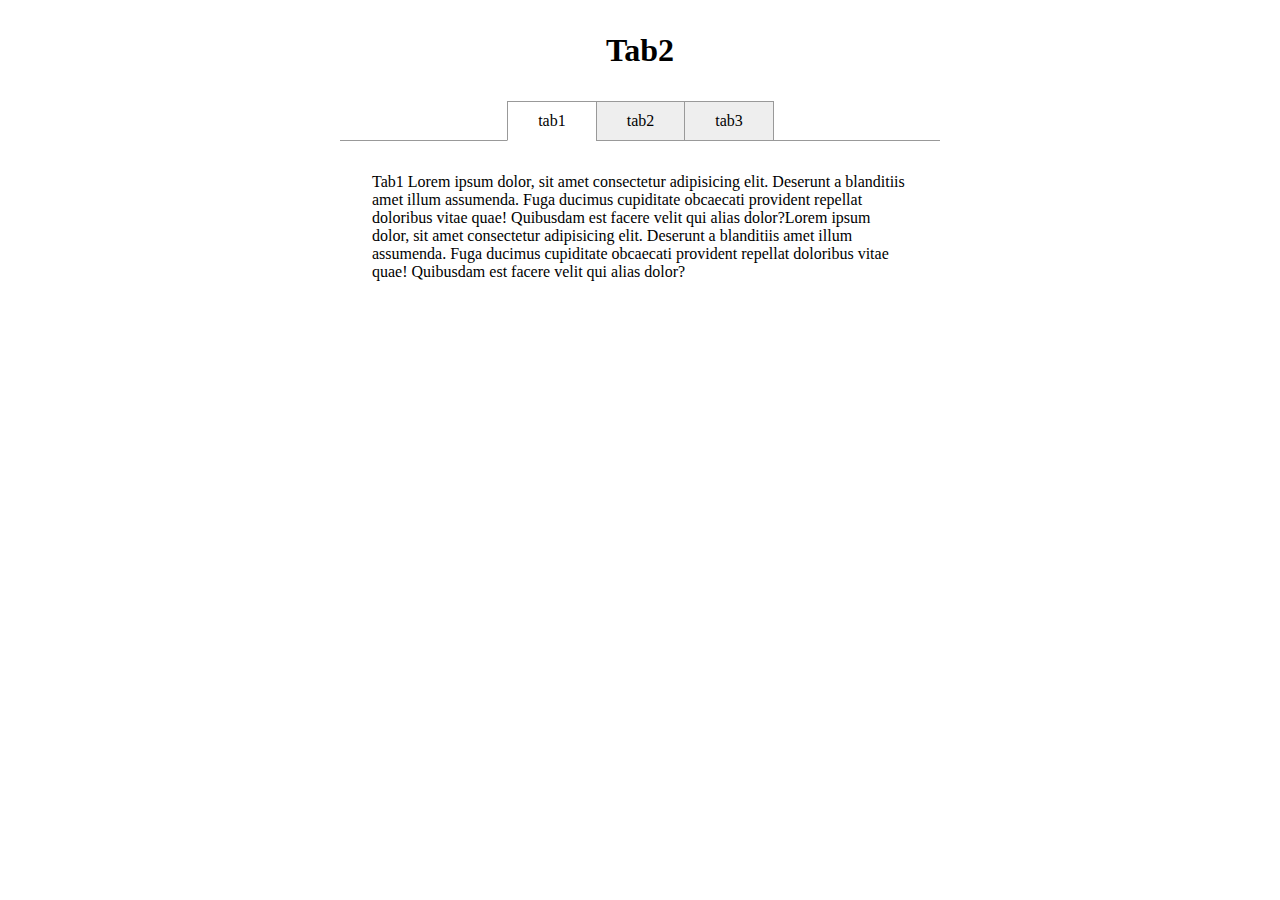
<file: 08_tab/index2.html>
<!DOCTYPE html>
<html lang="en">
<head>
    <meta charset="UTF-8">
    <meta http-equiv="X-UA-Compatible" content="IE=edge">
    <meta name="viewport" content="width=device-width, initial-scale=1.0">
    <title>jquery | tab2</title>
    <link rel="stylesheet" href="./style2.css" />
    <script src="../lib/jquery-3.6.0.js"></script>
</head>
<body>
  <div class="container">
        <h1>Tab2</h1>
    
    <ul class="tab">
        <li><a href="#tab1">tab1</a></li>
        <li><a href="#tab2">tab2</a></li>
        <li><a href="#tab3">tab3</a></li>
    </ul>

    <div id="tab1" class="tab_content">
        Tab1 Lorem ipsum dolor, sit amet consectetur adipisicing elit. Deserunt a blanditiis amet illum assumenda. Fuga ducimus cupiditate obcaecati provident repellat doloribus vitae quae! Quibusdam est facere velit qui alias dolor?Lorem ipsum dolor, sit amet consectetur adipisicing elit. Deserunt a blanditiis amet illum assumenda. Fuga ducimus cupiditate obcaecati provident repellat doloribus vitae quae! Quibusdam est facere velit qui alias dolor?
    </div>

    <div id="tab2" class="tab_content">
        Tab2 Lorem ipsum dolor, sit amet consectetur adipisicing elit. Deserunt a blanditiis amet illum assumenda. Fuga ducimus cupiditate obcaecati provident repellat doloribus vitae quae! Quibusdam est facere velit qui alias dolor?
    </div>

    <div id="tab3" class="tab_content">
        Tab3 Lorem ipsum dolor, sit amet consectetur adipisicing elit. Deserunt a blanditiis amet illum assumenda. Fuga ducimus cupiditate obcaecati provident repellat doloribus vitae quae! Quibusdam est facere velit qui alias dolor?Lorem ipsum dolor, sit amet consectetur adipisicing elit. Deserunt a blanditiis amet illum assumenda. Fuga ducimus cupiditate obcaecati provident repellat doloribus vitae quae! Quibusdam est facere velit qui alias dolor?Lorem ipsum dolor, sit amet consectetur adipisicing elit. Deserunt a blanditiis amet illum assumenda. Fuga ducimus cupiditate obcaecati provident repellat doloribus vitae quae! Quibusdam est facere velit qui alias dolor?
    </div>
  </div>

  <script>
      var btns = $(".tab li")
      var contents = $(".tab_content")

      contents.hide().eq(0).show()
      btns.eq(0).addClass("active")

      btns.mouseover(function () {
          btns.removeClass("active")
          $(this).addClass("active")

          contents.hide()

          var activeTab = $(this).find("a").attr("href")
          $(activeTab).fadeIn()
        })
  </script>
</body>
</html>
</file>
<file: 03_find_filter/style.css>
* {
    margin: 0;
    padding: 0;
    box-sizing: border-box;
  }
  
  body {
    background-color: #333;
  }
  
  .container {
    width: 1200px;
    margin: 0 auto;
  }
  
  h1 {
    color: #fff;
    margin: 3rem 0;
    text-align: center;
  }
  
  .cards {
    list-style: none;
    display: flex;
    justify-content: space-between;
  }
  
  .cards li {
    width: 32%;
    cursor: pointer;
    position: relative;
    overflow: hidden;
  }
  
  .cards li img {
    width: 100%;
    display: block;
    transition: 0.3s;
  }
  
  .cards li.active img {
    transform: scale(1.2);
  }
  
  .cards li p {
    height: 60px;
    background-color: rgba(0, 0, 0, 0.6);
    color: #fff;
    line-height: 60px;
    padding: 0 1rem;
    position: absolute;
    bottom: 0;
    left: 0;
    width: 100%;
    opacity: 0;
  }
  
  .cards li:nth-child(1) p {
    bottom: -60px;
  }
  
  .cards li:nth-child(2) p {
    bottom: 0;
  }
  
  .cards li:nth-child(3) p {
    left: -100%;
  }
</file>
<file: 06_aside_menu/style.css>
* {
    margin: 0;
    padding: 0;
    box-sizing: border-box;
}

ul {
    list-style: none;
}

body {
    background-color: black;
}

h1 {
    color: #fff;
    padding: 2rem 0;
    font-size: 20px;
    text-align: center;
}

.side {
    background-color: #fff;
    width: 300px;
    height: 100vh;
    padding: 2rem;
    position: fixed;
    top: 0;
    right: -300px;
    transition: 0.5s;
}

.active {
    right: 0;
}

.banner {
    height: 100px;
    background-color: #ddd;
    margin: 10px 0;
}

ul {
    margin: 1rem 0;
}

ul li {
    border-bottom: 1px solid #ddd;
    padding: 0.4rem 0;
    margin: 0.4rem 0;
}

.btn {
    width: 40px;
    height: 40px;
    position: absolute;
    top: 50%;
    left: -40px;
    transform: translateY(-50%);
    cursor: pointer;
}
</file>
<file: 07_accordion/style.css>
* {
    margin: 0;
    padding: 0;
    box-sizing: border-box;
}

ul {
    list-style: none;
}

body {
    background-color: #111;
}

h1 {
    color: #fff;
    padding: 2rem 0;
    font-size: 20px;
    text-align: center;
}

.accordion {
    width: 600px;
    margin: 0 auto;
    color: #ddd;
}

h2 {
    background-color: #333;
    padding: 1rem;
    margin: 4px 0;
    position: relative;
    cursor: pointer;
}

h2::after {
    content: '';
    position: absolute;
    top: 26px;
    right: 16px;
    width: 14px;
    height: 14px;
    border-right: 2px solid #fff;
    border-bottom: 2px solid #fff;
    transform: rotate(-45deg);
    transition: 0.2s;
}

h2.active::after {
    transform: rotate(45deg);
}

.content {
    background-color: #666;
    padding: 1rem;
    display: none;
}
</file>
<file: 08_tab/style.css>
* {
    margin: 0;
    padding: 0;
    box-sizing: border-box;
  }
  
  ul {
    list-style: none;
  }
  
  a {
    text-decoration: none;
    color: inherit;
  }
  
  img {
    width: 100%;
    display: block;
  }
  
  body {
    background-color: #111;
    color: #fff;
  }
  
  .container {
    width: 800px;
    margin: 0 auto;
  }
  
  h1 {
    padding: 2rem;
    text-align: center;
  }
  
  .tab {
    display: flex;
    align-items: center;
    justify-content: center;
    margin-bottom: 2rem;
  }
  
  .tab li {
    margin: 0 2px;
  }
  
  .tab a {
    display: block;
    padding: 6px 26px;
    background-color: #eee;
    color: #111;
  }
  
  .tab a.active {
    background-color: #666;
    color: #fff;
  }
  
  .tab a:hover {
    background-color: #999;
  }
</file>
<file: 09_auto_fade/style.css>
* {
    margin: 0;
    padding: 0;
    box-sizing: border-box;
}

ul {
    list-style: none;
}

a {
    text-decoration: none;
    color: inherit;
}

img {
    width: 100%;
    display: block;
}

body {
    background-color: #333;
    color: #fff;
}

.container {
    width: 600px;
    margin: 0 auto;
}

h1 {
    padding: 2rem 0;
    text-align: center;
}

.slides {
    position: relative;
}

.slide {
    position: absolute;
    width: 600px;
    height: 400px;
    overflow: hidden;
    display: none;
}
</file>
<file: 10_basic_slide/style.css>
* {
    margin: 0;
    padding: 0;
    box-sizing: border-box;
}

ul {
    list-style: none;
}

a {
    text-decoration: none;
    color: inherit;
}

img {
    width: 100%;
    display: block;
}

body {
    background-color: #333;
    color: #fff;
}

.container {
    width: 600px;
    margin: 0 auto;
}

h1 {
    padding: 2rem 0;
    text-align: center;
}

.slider {
    overflow: hidden;
    height: 400px;
}

.slides {
    position: relative;
}

.slide {
    position: absolute;
    width: 600px;
    height: 400px;
    overflow: hidden;
}
</file>
<file: 13_Filter/style.css>
* {
  margin: 0;
  padding: 0;
  box-sizing: border-box;
}

ul {
  list-style: none;
}

.container {
  width: 900px;
  margin: 0 auto;
}

h1 {
  padding: 2rem 0;
  text-align: center;
}

.btns {
  display: flex;
  justify-content: center;
  margin-bottom: 2rem;
  gap: 20px;
}

button {
  padding: 1rem 2rem;
  cursor: pointer;
}

.list {
  display: flex;
  flex-wrap: wrap;
  gap: 20px;
}

.list li {
  width: 48%;
  height: 200px;
  background-color: #ddd;
  display: flex;
  align-items: center;
  justify-content: center;
}
</file>
<file: 14_nav_sticky/style.css>
* {
  margin: 0;
  padding: 0;
  box-sizing: border-box;
}

ul {
  list-style: none;
}

a {
  text-decoration: none;
  color: inherit;
}

.container {
}

h1 {
  padding: 2rem 0;
  text-align: center;
}

header p {
  max-width: 800px;
  margin: 3rem auto;
}

/* id 사용시 # */
#nav {
  border-top: 1px solid #ddd;
  border-bottom: 1px solid#ddd;
}

.fixed {
  position: fixed;
  width: 100%;
  top: 0;
  left: 0;
  box-shadow: 0 2px 12px rgba(0, 0, 0, 0.2);
  background-color: #fff;
}

.gnb {
  width: 1160px;
  margin: 0 auto;
  display: flex;
  align-items: center;
  justify-content: space-between;
}

.gnb li a {
  display: block;
  padding: 2rem;
}

main {
  width: 800px;
  margin: 4rem auto;
}

main div {
  font-size: 20px;
  line-height: 2;
}

.go_top {
  position: fixed;
  bottom: 2rem;
  right: 2rem;
  width: 60px;
  height: 60px;
  background-color: #000;
  color: #fff;
  text-align: center;
  line-height: 60px;
  cursor: pointer;
  display: none;
}
</file>
<file: 08_tab/style2.css>
* {
    margin: 0;
    padding: 0;
    box-sizing: border-box;
}

a {
    text-decoration: none;
    color: inherit;
}

ul {
    list-style: none;
}

.container {
    width: 600px;
    margin: 0 auto;
}

h1 {
    padding: 2rem 0;
    text-align: center;
}

.tab {
    display: flex;
    align-items: center;
    justify-content: center;
    border-bottom: 1px solid #999;
}

.tab li {
    border: 1px solid #999;
    background-color: #eee;
    margin-right: -1px;
    margin-bottom: -1px;
}
.tab li.active {
    background-color: #fff;
    border-bottom: 1px solid #fff;
}

.tab li a {
    display: block;
    padding: 10px 30px;
}

.tab_content {
    padding: 2rem;
}
</file>
